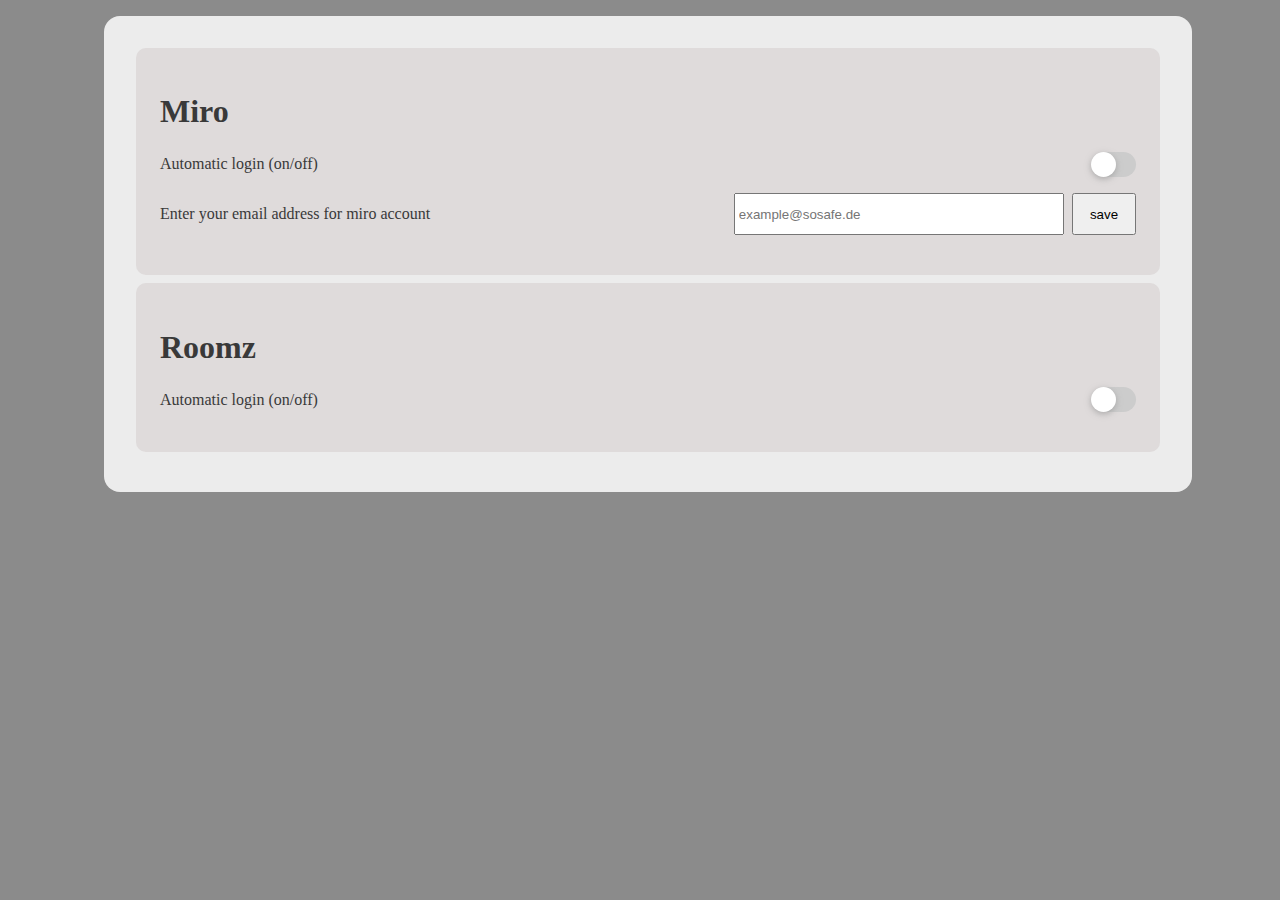
<file: options/index.html>
<!DOCTYPE html>
<html lang="en">
<head>
    <meta charset="UTF-8">
    <meta http-equiv="X-UA-Compatible" content="IE=edge">
    <meta name="viewport" content="width=device-width, initial-scale=1.0">
    <link href="main.css" rel="stylesheet" />
    <title>Document</title>
</head>
<body>
        <article class="container">
            <section class="frame">
                <h1>Miro</h1>
                <div class="section">
                    <span>Automatic login (on/off)</span>
                <label class="toggler-wrapper style-4">
                    <input type="checkbox" id="miro">
                    <div class="toggler-slider">
                        <div class="toggler-knob"></div>
                    </div>
                </label>
                </div>
                <div class="section">
                    <span>Enter your email address for miro account</span>
                    <input name="miro_email" id="miro_email" type="email" placeholder="example@sosafe.de" />
                    <button id="save_miro_address">save</button>
                </div>
                <div></div>
            </section>
            <section class="frame">
                <h1>Roomz</h1>
                <div class="section">
                    <span>Automatic login (on/off)</span>
                    <label class="toggler-wrapper style-4">
                        <input type="checkbox" id="roomz" >
                        <div class="toggler-slider">
                          <div class="toggler-knob"></div>
                        </div>
                      </label>
                </div>
            </section>
        </article>
    <script src="main.js"></script>
</body>
</html>
</file>
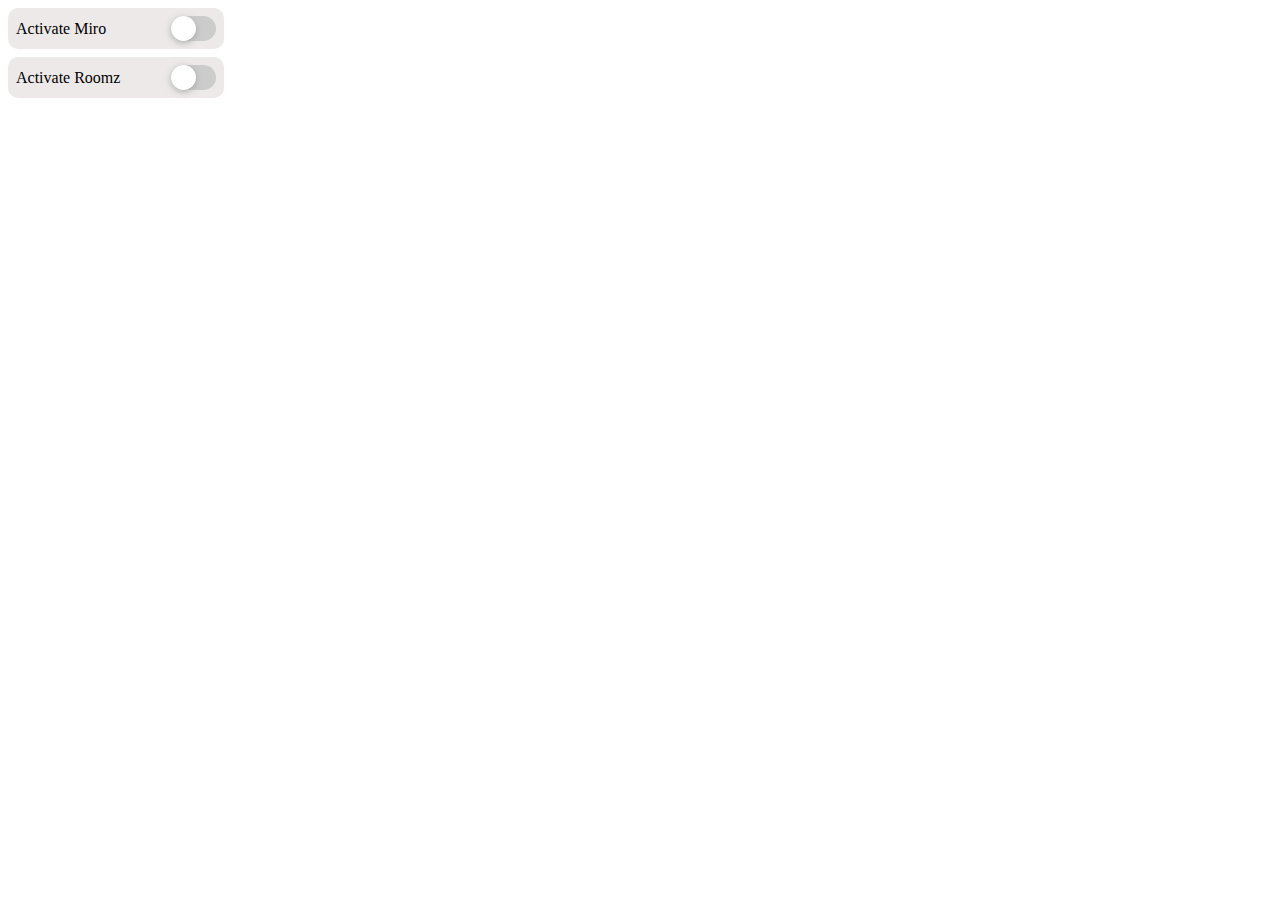
<file: popup/index.html>
<!DOCTYPE html>
<html lang="en">
<head>
    <meta charset="UTF-8">
    <meta http-equiv="X-UA-Compatible" content="IE=edge">
    <meta name="viewport" content="width=device-width, initial-scale=1.0">
    <link href="main.css" rel="stylesheet" />
    <title>Quick settings</title>
</head>
<body>
    <div class="container">
        <section>
            <span>Activate Miro</span>
            <label class="toggler-wrapper style-4">
                <input type="checkbox" id="miro">
                <div class="toggler-slider">
                    <div class="toggler-knob"></div>
                </div>
            </label>
        </section>
        <section>
            <span>Activate Roomz</span>
            <label class="toggler-wrapper style-4">
                <input type="checkbox" id="roomz" >
                <div class="toggler-slider">
                  <div class="toggler-knob"></div>
                </div>
              </label>
        </section>
    </div>
    <script src="main.js"></script>
</body>
</html>
</file>
<file: options/main.css>
html {
    width: 100%;
    box-sizing: border-box;
    color: rgb(57, 57, 57);
}

body {
    width: 100vw;
    background-color: rgb(139, 139, 139);
}

.container {
    width: 80%;
    margin-left: auto;
    margin-right: auto;
    margin-top: 1rem;
    background-color: rgb(236, 236, 236);
    border-radius: 1rem;
    padding: 2rem;
}

.frame {
    margin-bottom: 0.5rem;
    padding: 1.5rem;
    border-radius: 10px;
    background-color: rgba(183, 166, 166, 0.25);
}

.section {
    display: flex;
    justify-content: space-between;
    align-items: center;
    margin-bottom: 1rem;
}

#miro_email {
    margin-left: auto;
    min-width: 20rem;
    height: 2rem;
    padding: 0.2rem;
}

#save_miro_address {
    margin: 0;
    padding: 0;
    width: 4rem;
    margin-left: 0.5rem;
    height: 2.6rem;
}

.toggler-wrapper {
    display: block;
    width: 45px;
    height: 25px;
    cursor: pointer;
    position: relative;
}

.toggler-wrapper input[type="checkbox"] {
    display: none;
}

.toggler-wrapper input[type="checkbox"]:checked+.toggler-slider {
    background-color: #44cc66;
}

.toggler-wrapper .toggler-slider {
    background-color: #ccc;
    position: absolute;
    border-radius: 100px;
    top: 0;
    left: 0;
    width: 100%;
    height: 100%;
    -webkit-transition: all 300ms ease;
    transition: all 300ms ease;
}

.toggler-wrapper .toggler-knob {
    position: absolute;
    -webkit-transition: all 300ms ease;
    transition: all 300ms ease;
}

.toggler-wrapper.style-4 input[type="checkbox"]:checked+.toggler-slider .toggler-knob {
    left: calc(100% - 19px - 3px);
}

.toggler-wrapper.style-4 .toggler-knob {
    width: 25px;
    height: 25px;
    border-radius: 50%;
    left: 0;
    top: 0;
    background-color: #fff;
    -webkit-box-shadow: 0 2px 6px rgba(153, 153, 153, 0.75);
    box-shadow: 0 2px 6px rgba(153, 153, 153, 0.75);
}
</file>
<file: popup/main.css>
.container {
    width: 200px;
}

.toggler-wrapper {
    display: block;
    width: 45px;
    height: 25px;
    cursor: pointer;
    position: relative;
}

.toggler-wrapper input[type="checkbox"] {
    display: none;
}

.toggler-wrapper input[type="checkbox"]:checked+.toggler-slider {
    background-color: #44cc66;
}

.toggler-wrapper .toggler-slider {
    background-color: #ccc;
    position: absolute;
    border-radius: 100px;
    top: 0;
    left: 0;
    width: 100%;
    height: 100%;
    -webkit-transition: all 300ms ease;
    transition: all 300ms ease;
}

.toggler-wrapper .toggler-knob {
    position: absolute;
    -webkit-transition: all 300ms ease;
    transition: all 300ms ease;
}

.toggler-wrapper.style-4 input[type="checkbox"]:checked+.toggler-slider .toggler-knob {
    left: calc(100% - 19px - 3px);
}

.toggler-wrapper.style-4 .toggler-knob {
    width: 25px;
    height: 25px;
    border-radius: 50%;
    left: 0;
    top: 0;
    background-color: #fff;
    -webkit-box-shadow: 0 2px 6px rgba(153, 153, 153, 0.75);
    box-shadow: 0 2px 6px rgba(153, 153, 153, 0.75);
}

section {
    display: flex;
    width: 100%;
    justify-content: space-between;
    align-items: center;
    margin-bottom: 0.5rem;
    padding: 0.5rem;
    border-radius: 10px;
    background-color: rgba(183, 166, 166, 0.25);
}

section>label {
    margin-left: 1rem;
}
</file>
